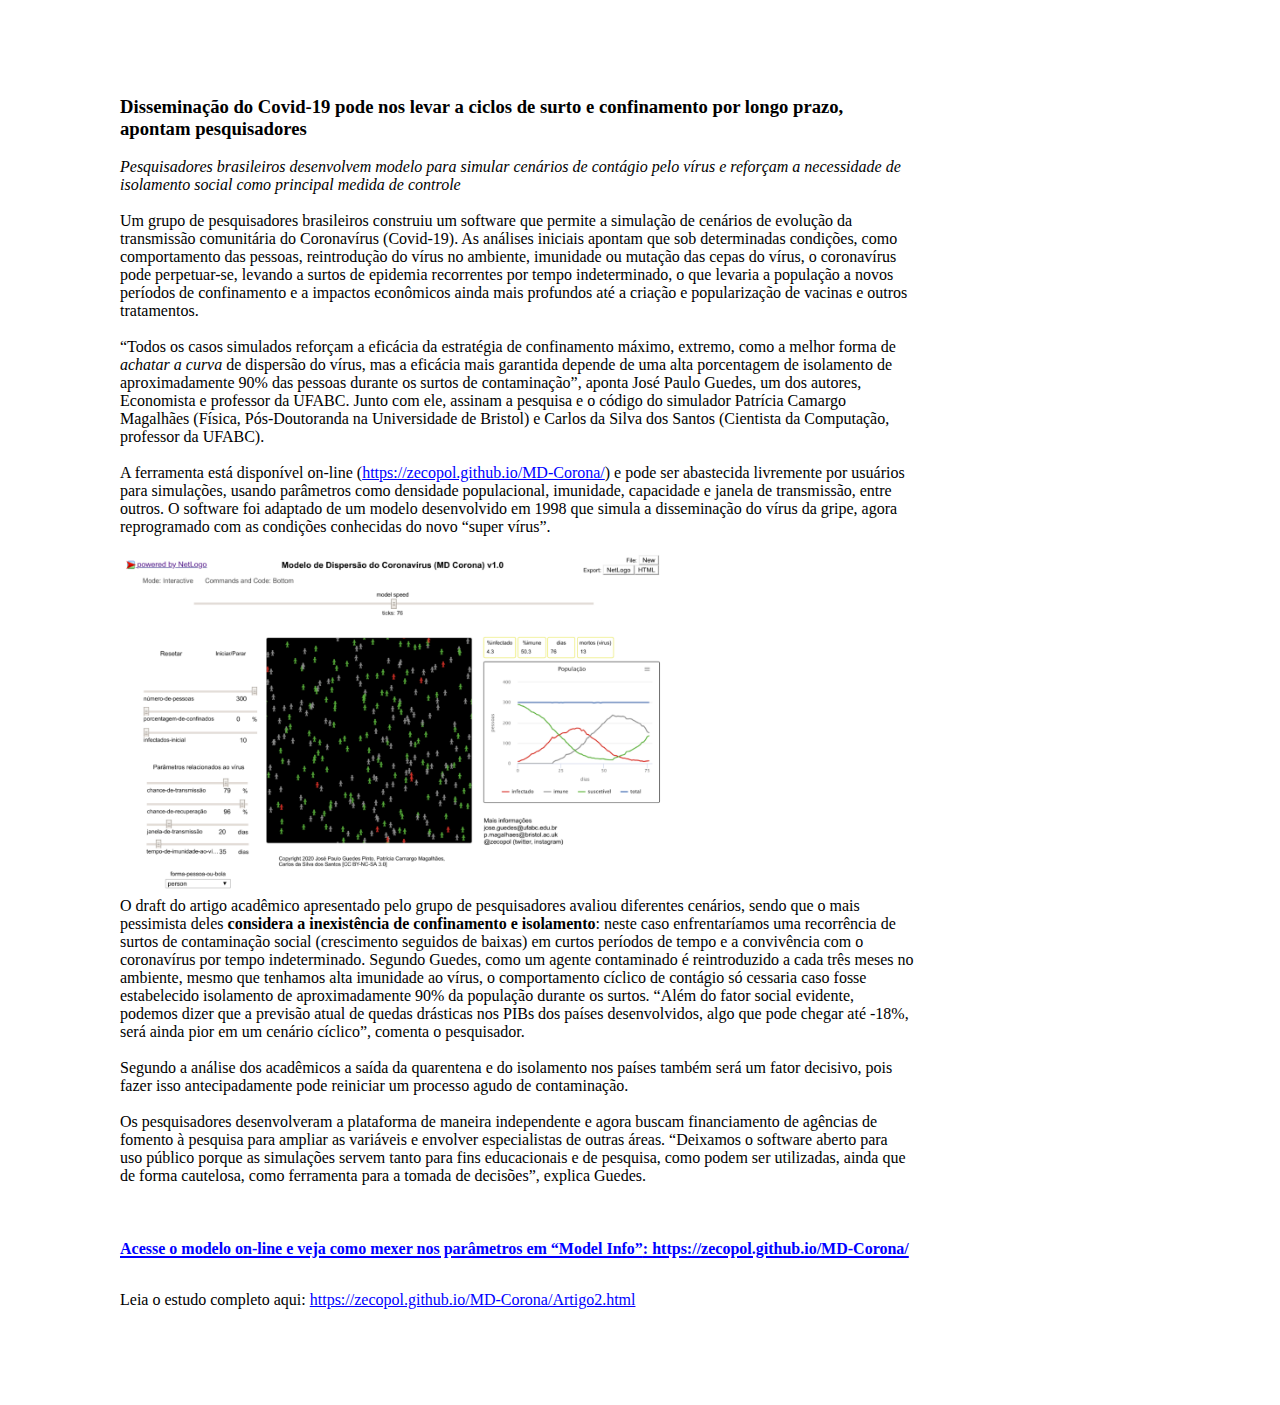
<file: Artigo1.html>
<?xml version="1.0" encoding="UTF-8"?>
<!DOCTYPE html PUBLIC "-//W3C//DTD XHTML 1.1 plus MathML 2.0//EN" "http://www.w3.org/Math/DTD/mathml2/xhtml-math11-f.dtd"><html xmlns="http://www.w3.org/1999/xhtml"><!--This file was converted to xhtml by LibreOffice - see https://cgit.freedesktop.org/libreoffice/core/tree/filter/source/xslt for the code.--><head profile="http://dublincore.org/documents/dcmi-terms/"><meta http-equiv="Content-Type" content="application/xhtml+xml; charset=utf-8"/><title xml:lang="en-US">- no title specified</title><meta name="DCTERMS.title" content="" xml:lang="en-US"/><meta name="DCTERMS.language" content="en-US" scheme="DCTERMS.RFC4646"/><meta name="DCTERMS.source" content="http://xml.openoffice.org/odf2xhtml"/><meta name="DCTERMS.creator" content="Julia Reis"/><meta name="DCTERMS.issued" content="2020-03-29T22:41:00" scheme="DCTERMS.W3CDTF"/><meta name="DCTERMS.contributor" content="Patricia Magalhaes"/><meta name="DCTERMS.modified" content="2020-03-29T22:41:00" scheme="DCTERMS.W3CDTF"/><meta name="DCTERMS.provenance" content="" xml:lang="en-US"/><meta name="DCTERMS.subject" content="," xml:lang="en-US"/><link rel="schema.DC" href="http://purl.org/dc/elements/1.1/" hreflang="en"/><link rel="schema.DCTERMS" href="http://purl.org/dc/terms/" hreflang="en"/><link rel="schema.DCTYPE" href="http://purl.org/dc/dcmitype/" hreflang="en"/><link rel="schema.DCAM" href="http://purl.org/dc/dcam/" hreflang="en"/><style type="text/css">
    @page {  }
    table { border-collapse:collapse; border-spacing:0; empty-cells:show }
    td, th { vertical-align:top; font-size:12pt;}
    h1, h2, h3, h4, h5, h6 { clear:both;}
    ol, ul { margin:0; padding:0;}
    li { list-style: none; margin:0; padding:0;}
    /* "li span.odfLiEnd" - IE 7 issue*/
    li span. { clear: both; line-height:0; width:0; height:0; margin:0; padding:0; }
    span.footnodeNumber { padding-right:1em; }
    span.annotation_style_by_filter { font-size:95%; font-family:Arial; background-color:#fff000;  margin:0; border:0; padding:0;  }
    span.heading_numbering { margin-right: 0.8rem; }* { margin:0;}
    .fr1 { font-size:12pt; font-family:Cambria; text-align:center; vertical-align:top; writing-mode:lr-tb; margin-left:0cm; margin-right:0cm; margin-top:0cm; margin-bottom:0cm; background-color:transparent; padding:0cm; border-style:none; }
    .Heading_20_1 { font-size:20pt; margin-bottom:0.212cm; margin-top:0.706cm; text-align:left ! important; font-family:Arial; writing-mode:lr-tb; line-height:115%; }
    .P1 { font-size:12pt; margin-bottom:0cm; margin-top:0cm; text-align:left ! important; font-family:Cambria; writing-mode:lr-tb; color:#ff0000; }
    .P2 { font-size:12pt; margin-bottom:0cm; margin-top:0cm; text-align:left ! important; font-family:Cambria; writing-mode:lr-tb; }
    .Standard { font-size:12pt; font-family:Cambria; writing-mode:lr-tb; margin-top:0cm; margin-bottom:0cm; text-align:left ! important; }
    .Internet_20_link { color:#0000ff; text-decoration:underline; }
    .ListLabel_20_1 { text-decoration:none ! important; }
    .ListLabel_20_10 { text-decoration:none ! important; }
    .ListLabel_20_11 { text-decoration:none ! important; }
    .ListLabel_20_12 { text-decoration:none ! important; }
    .ListLabel_20_13 { text-decoration:none ! important; }
    .ListLabel_20_14 { text-decoration:none ! important; }
    .ListLabel_20_15 { text-decoration:none ! important; }
    .ListLabel_20_16 { text-decoration:none ! important; }
    .ListLabel_20_17 { text-decoration:none ! important; }
    .ListLabel_20_18 { text-decoration:none ! important; }
    .ListLabel_20_2 { text-decoration:none ! important; }
    .ListLabel_20_3 { text-decoration:none ! important; }
    .ListLabel_20_4 { text-decoration:none ! important; }
    .ListLabel_20_5 { text-decoration:none ! important; }
    .ListLabel_20_6 { text-decoration:none ! important; }
    .ListLabel_20_7 { text-decoration:none ! important; }
    .ListLabel_20_8 { text-decoration:none ! important; }
    .ListLabel_20_9 { text-decoration:none ! important; }
    .T1 { font-size:14pt; font-weight:bold; }
    .T2 { font-style:italic; }
    .T3 { font-weight:bold; }
    .T4 { font-family:Cambria; font-size:12pt; font-weight:bold; }
    /* ODF styles with no properties representable as CSS */
     { }
    </style></head><body dir="ltr" style="max-width:21.001cm;margin-top:2.54cm; margin-bottom:2.54cm; margin-left:3.175cm; margin-right:3.175cm; "><p class="P2"><span class="T1">Disseminação do Covid-19 pode nos levar a ciclos de surto e confinamento por longo prazo, apontam pesquisadores </span></p><p class="Standard"> </p><p class="Standard"><span class="T2">Pesquisadores brasileiros desenvolvem modelo para simular cenários de contágio pelo vírus e reforçam a necessidade de isolamento social como principal medida de controle</span></p><p class="Standard"> </p><p class="Standard">Um grupo de pesquisadores brasileiros construiu um software que permite a simulação de cenários de evolução da transmissão comunitária do Coronavírus (Covid-19). As análises iniciais apontam que sob determinadas condições, como comportamento das pessoas, reintrodução do vírus no ambiente, imunidade ou mutação das cepas do vírus, o coronavírus pode perpetuar-se, levando a surtos de epidemia recorrentes por tempo indeterminado, o que levaria a população a novos períodos de confinamento e a impactos econômicos ainda mais profundos até a criação e popularização de vacinas e outros tratamentos. </p><p class="Standard"> </p><p class="Standard">“Todos os casos simulados reforçam a eficácia da estratégia de confinamento máximo, extremo, como a melhor forma de <span class="T2">achatar a curva</span> de dispersão do vírus, mas a eficácia mais garantida depende de uma alta porcentagem de isolamento de aproximadamente 90% das pessoas durante os surtos de contaminação”, aponta José Paulo Guedes, um dos autores, Economista e professor da UFABC. Junto com ele, assinam a pesquisa e o código do simulador Patrícia Camargo Magalhães (Física, Pós-Doutoranda na Universidade de Bristol) e Carlos da Silva dos Santos (Cientista da Computação, professor da UFABC). </p><p class="Standard"> </p><p class="Standard">A ferramenta está disponível on-line (<a href="https://zecopol.github.io/MD-Corona/" class="Internet_20_link">https://zecopol.github.io/MD-Corona/</a>) e pode ser abastecida livremente por usuários para simulações, usando parâmetros como densidade populacional, imunidade, capacidade e janela de transmissão, entre outros. O software foi adaptado de um modelo desenvolvido em 1998 que simula a disseminação do vírus da gripe, agora reprogramado com as condições conhecidas do novo “super vírus”. </p><p class="P1"> </p><!--Next 'div' was a 'text:p'.--><div class="Standard"><!--Next '
            span' is a draw:frame.
        --><span style="height:8.975cm;width:14.64cm; padding:0; " class="fr1" id="Imagem_2"><img style="height:8.975cm;width:14.64cm;" alt="" src="[data-uri]"/></span></div><div style="clear:both; line-height:0; width:0; height:0; margin:0; padding:0;"> </div><p class="Standard">O draft do artigo acadêmico apresentado pelo grupo de pesquisadores avaliou diferentes cenários, sendo que o mais pessimista deles <span class="T3">considera a inexistência de confinamento e isolamento</span>: neste caso enfrentaríamos uma recorrência de surtos de contaminação social (crescimento seguidos de baixas) em curtos períodos de tempo e a convivência com o coronavírus por tempo indeterminado. Segundo Guedes, como um agente contaminado é reintroduzido a cada três meses no ambiente, mesmo que tenhamos alta imunidade ao vírus, o comportamento cíclico de contágio só cessaria caso fosse estabelecido isolamento de aproximadamente 90% da população durante os surtos. “Além do fator social evidente, podemos dizer que a previsão atual de quedas drásticas nos PIBs dos países desenvolvidos, algo que pode chegar até -18%, será ainda pior em um cenário cíclico”, comenta o pesquisador. </p><p class="Standard"> </p><p class="Standard">Segundo a análise dos acadêmicos a saída da quarentena e do isolamento nos países também será um fator decisivo, pois fazer isso antecipadamente pode reiniciar um processo agudo de contaminação.</p><p class="Standard"> </p><p class="Standard">Os pesquisadores desenvolveram a plataforma de maneira independente e agora buscam financiamento de agências de fomento à pesquisa para ampliar as variáveis e envolver especialistas de outras áreas. “Deixamos o software aberto para uso público porque as simulações servem tanto para fins educacionais e de pesquisa, como podem ser utilizadas, ainda que de forma cautelosa, como ferramenta para a tomada de decisões”, explica Guedes. </p><p class="Standard"> </p><h1 class="Heading_20_1"><a id="a__Acesse_o_modelo_on-line_e_veja_como_mexer_nos_parâmetros_em_“Model_Info”__https___zecopol_github_io_MD-Corona_"><span/></a><a href="https://bit.ly/33Nbcqm" class="Internet_20_link"><span class="T4">Acesse o modelo on-line e veja como mexer nos parâmetros em “Model Info”</span></a><span class="Internet_20_link"><span class="T4">: https://zecopol.github.io/MD-Corona/</span></span></h1><p class="Standard"> </p><p class="Standard">Leia o estudo completo aqui: <a href="https://zecopol.github.io/MD-Corona/Artigo2.html" class="Internet_20_link">https://zecopol.github.io/MD-Corona/Artigo2.html</a></p><p class="Standard"/></body></html>
</file>
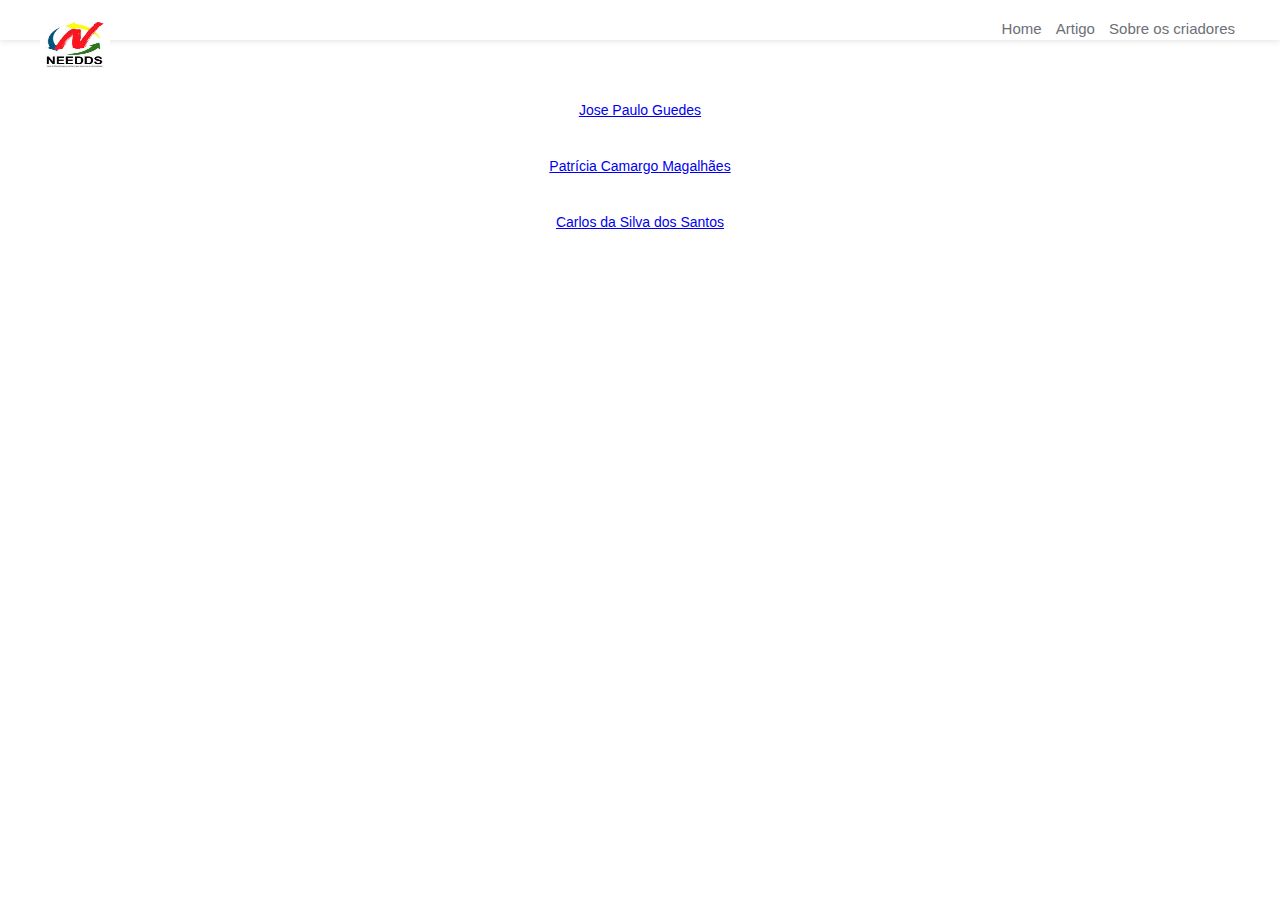
<file: header-basic-light.html>
<!DOCTYPE html>
<html>

<head>

	<meta charset="utf-8">
	<meta http-equiv="X-UA-Compatible" content="IE=edge">
	<meta name="viewport" content="width=device-width, initial-scale=1">

	<title>Criadores</title>

	<link rel="stylesheet" href="assets/demo.css">
	<link rel="stylesheet" href="assets/header-basic-light.css">
	<link href='http://fonts.googleapis.com/css?family=Cookie' rel='stylesheet' type='text/css'>

</head>

<body>

<header class="header-basic-light">

	<div class="header-limiter">

	  <a href="http://needds.ufabc.edu.br">
         <img align="left" alt="Qries" src="needs.jpg"
         width=70" height="50">
      </a>

		<nav>
			<a href="#">Home</a>
			<a href="https://github.com/zecopol/MD-Corona/raw/master/artigo.pdf">Artigo</a>
			<a href="header-basic-light.html">Sobre os criadores</a>
		</nav>
	</div>

</header>

<!-- The content of your page would go here. -->


<div class="menu">

		 
		 
<p>
<br><a href="http://buscatextual.cnpq.br/buscatextual/visualizacv.do?id=K4138649Z1">Jose Paulo Guedes</a>
</p>

<p>
<br><a href="http://buscatextual.cnpq.br/buscatextual/visualizacv.do?id=K4592874A0">Patrícia Camargo Magalhães</a>
</p>
<p>
<br><a href="http://buscatextual.cnpq.br/buscatextual/visualizacv.do?id=K4766864A3">Carlos da Silva dos Santos</a>
</p>
										   
</div>


<div class="menu">
<script type="text/javascript" src="https://freecountercode.com/service/PYFoMJRhJ8nGv3rZC5f1"></script>
</div>



<!-- Demo ads. Please ignore and remove. -->
<script src="http://ajax.googleapis.com/ajax/libs/jquery/2.1.1/jquery.min.js"></script>
<script src="http://cdn.tutorialzine.com/misc/enhance/v3.js" async></script>

</body>

</html>
</file>
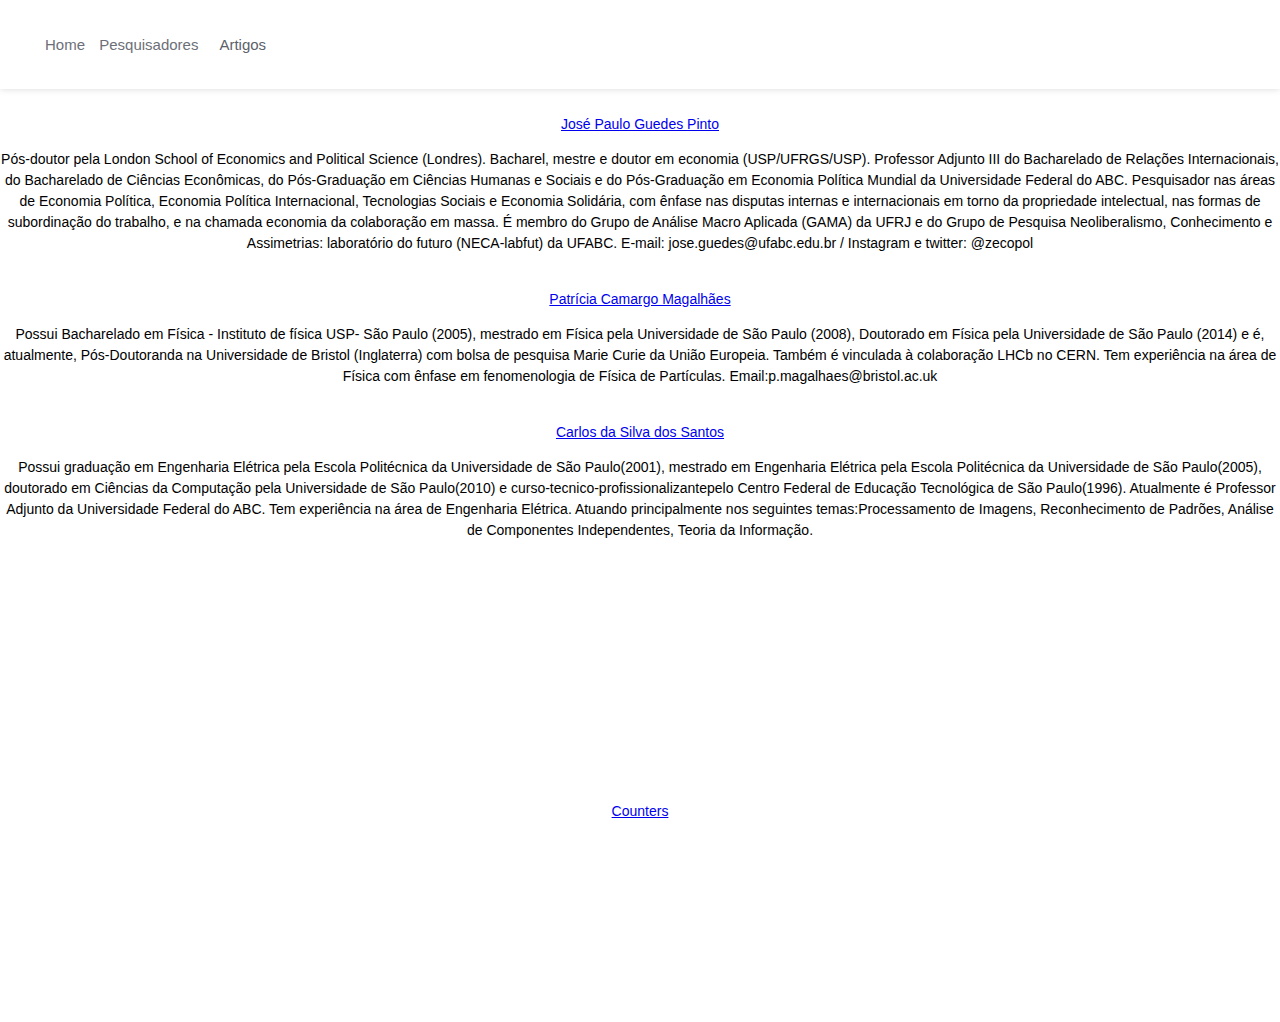
<file: pesquisadores.html>
<!DOCTYPE html>
<html>

<head>

	<meta charset="utf-8">
	<meta http-equiv="X-UA-Compatible" content="IE=edge">
	<meta name="viewport" content="width=device-width, initial-scale=1">

	<title>Simulação COVID-19</title>

	<link rel="stylesheet" href="assets/demo.css">
	<link rel="stylesheet" href="assets/header-basic-light.css">
	<link href='http://fonts.googleapis.com/css?family=Cookie' rel='stylesheet' type='text/css'>

</head>

<body>

<header class="header-basic-light">

      <table  cellspacing="0" cellpadding="0">
         <tr>
           <td>	<div class="header-limiter">
		            <nav>
			            <a href="index.html">Home</a>
			            <a href="pesquisadores.html">Pesquisadores</a>
		            </nav>
	            </div>
            </td>
            <td>
                <div class="dropdown">
                  <button class="dropbtn">Artigos</button>
                  <div class="dropdown-content">
                    <a href="link1.html">Press Release</a>
                    <a href="link2.html">Simulando a transmissão comunitária do coronavírus</a>
                  </div>
                </div>
            </td>
          </tr>
      </table>

</header>

<!-- The content of your page would go here. -->


<div class="menu">

<a href="http://buscatextual.cnpq.br/buscatextual/visualizacv.do?id=K4138649Z1">José Paulo Guedes Pinto</a><br>
<p> Pós-doutor pela London School of Economics and Political Science (Londres). Bacharel, mestre e doutor em economia (USP/UFRGS/USP). Professor Adjunto III do Bacharelado de Relações Internacionais, do Bacharelado de Ciências Econômicas, do Pós-Graduação em Ciências Humanas e Sociais e do Pós-Graduação em Economia Política Mundial da Universidade Federal do ABC. Pesquisador nas áreas de Economia Política, Economia Política Internacional, Tecnologias Sociais e Economia Solidária, com ênfase nas disputas internas e internacionais em torno da propriedade intelectual, nas formas de subordinação do trabalho, e na chamada economia da colaboração em massa. É membro do Grupo de Análise Macro Aplicada (GAMA) da UFRJ e do Grupo de Pesquisa Neoliberalismo, Conhecimento e Assimetrias: laboratório do futuro (NECA-labfut) da UFABC. E-mail: jose.guedes@ufabc.edu.br / Instagram e twitter: @zecopol </p><br>

<a href="http://buscatextual.cnpq.br/buscatextual/visualizacv.do?id=K4592874A0">Patrícia Camargo Magalhães</a><br>
<p> Possui Bacharelado em Física - Instituto de física USP- São Paulo (2005), mestrado em Física pela Universidade de São Paulo (2008), Doutorado em Física pela Universidade de São Paulo (2014) e é, atualmente, Pós-Doutoranda na Universidade de Bristol (Inglaterra) com bolsa de pesquisa Marie Curie da União Europeia. Também é vinculada à colaboração LHCb no CERN. Tem experiência na área de Física com ênfase em fenomenologia de Física de Partículas. Email:p.magalhaes@bristol.ac.uk </p><br>

<a href="http://buscatextual.cnpq.br/buscatextual/visualizacv.do?id=K4766864A3">Carlos da Silva dos Santos</a><br>
<p> Possui graduação em Engenharia Elétrica pela Escola Politécnica da Universidade de São Paulo(2001), mestrado em Engenharia Elétrica pela Escola Politécnica da Universidade de São Paulo(2005), doutorado em Ciências da Computação pela Universidade de São Paulo(2010) e curso-tecnico-profissionalizantepelo Centro Federal de Educação Tecnológica de São Paulo(1996). Atualmente é Professor Adjunto da Universidade Federal do ABC. Tem experiência na área de Engenharia Elétrica. Atuando principalmente nos seguintes temas:Processamento de Imagens, Reconhecimento de Padrões, Análise de Componentes Independentes, Teoria da Informação.</p><br>

	
</div>

<div class="menu">
<a href='http://www.freevisitorcounters.com'>Counters</a> <script type='text/javascript' src='https://www.freevisitorcounters.com/auth.php?id=259760c737df0d8f256cf7e7a43d77048f54933f'></script>
<script type="text/javascript" src="https://www.freevisitorcounters.com/en/home/counter/656539/t/2"></script>
</div>

<!-- Demo ads. Please ignore and remove. -->
<script src="http://ajax.googleapis.com/ajax/libs/jquery/2.1.1/jquery.min.js"></script>
<script src="http://cdn.tutorialzine.com/misc/enhance/v3.js" async></script>

</body>

</html>
</file>
<file: assets/demo.css>
@import url('http://fonts.googleapis.com/css?family=Open+Sans:400,700');

html{
	background-color: #FFFFFF;
}


body{
	font:14px/1.5 Arial, Helvetica, sans-serif;
	padding:0;
	margin:0;
}


.menu{
	text-align: center;
	padding-top: 25px;
	margin-bottom:200px;
}

.menu img{
	opacity: 0.4;
	margin: 20px auto;
}

.menu h1{
	margin-top:0;
	font: normal 32px/1.5 'Open Sans', sans-serif;
	color: #3F71AE;
	padding-bottom: 16px;
}

.menu h2{
	color: #F05283;
}

.menu h2 a{
	color:inherit;
	text-decoration: none;
	display: inline-block;
	border: 1px solid #F05283;
	padding: 10px 15px;
	border-radius: 3px;
	font: bold 14px/1 'Open Sans', sans-serif;
	text-transform: uppercase;
}

.menu h2 a:hover{
	background-color:#F05283;
	transition:0.2s;
	color:#fff;
}

.menu ul {
	max-width: 600px;
	margin: 60px auto 0;
}

.menu ul a{
	text-decoration: none;
	color: #FFF;
	text-align: left;
	background-color: #B9C1CA;
	padding: 10px 16px;
	border-radius: 2px;
	opacity: 0.8;
	font-size: 16px;
	display: inline-block;
	margin: 4px;
	line-height: 1;
	outline: none;

	transition: 0.2s ease;
}

.menu ul li a.active{
	background-color: #66B650;
	pointer-events: none;
}

.menu ul li a:hover {
	opacity: 1;
}

.menu ul{
	list-style: none;
	padding: 0;
}

.menu ul li{
	display: inline-block;
}

@media (max-height:800px){
	.menu { padding-top:40px; }
}


/* -- Demo ads -- */

@media (max-width: 1200px) {
	#bsaHolder{ display:none;}
}

/* -- Link to Tutorialzine -- */

.tz-link{
	text-decoration: none;
	color: #fff !important;
	font: bold 36px Arial,Helvetica,sans-serif !important;
}

.tz-link span{
	color: #da431c;
}
</file>
<file: assets/header-basic-light.css>
/* Dropdown Button */
.dropbtn {
  background-color: white;
  color: #5c616a;
  padding: 16px;
  font-size: 16px;
  border: none;
  font:15px Arial, Helvetica, sans-serif;
}

/* The container <div> - needed to position the dropdown content */
.dropdown {
  position: relative;
  display: inline-block;
}

/* Dropdown Content (Hidden by Default) */
.dropdown-content {
  display: none;
  position: absolute;
  background-color: white;
  min-width: 160px;
  box-shadow: 0px 8px 16px 0px rgba(0,0,0,0.2);
  z-index: 1;
}

/* Links inside the dropdown */
.dropdown-content a {
  color: black;
  padding: 12px 16px;
  text-decoration: none;
  display: block;
}

/* Change color of dropdown links on hover */
.dropdown-content a:hover {background-color: #37CFFC;}

/* Show the dropdown menu on hover */
.dropdown:hover .dropdown-content {display: block;}

/* Change the background color of the dropdown button when the dropdown content is shown */
.dropdown:hover .dropbtn {background-color: #37CFFC;}

.header-basic-light{
	padding: 20px 40px;
	box-sizing:border-box;
	box-shadow: 0 0 7px 0 rgba(0, 0, 0, 0.15);
	background-color: #fff;
}

.header-basic-light .header-limiter {
	max-width: 1200px;
	text-align: center;
	margin: 0 auto;
}

/* Logo */

.header-basic-light .header-limiter h1{
	float: left;
	font: normal 28px Cookie, Arial, Helvetica, sans-serif;
	margin: 0;
}

.header-basic-light .header-limiter h1 span {
	color: #5383d3;
}

/* The header links */

.header-basic-light .header-limiter a {
	color: #5c616a;
	text-decoration: none;
}

.header-basic-light .header-limiter nav{
	font:15px Arial, Helvetica, sans-serif;
	float: right;
}

.header-basic-light .header-limiter nav a{
	display: inline-block;
	padding: 0 5px;
	opacity: 0.9;
	text-decoration:none;
	color: #5c616a;
}

.header-basic-light .header-limiter nav a.selected {
	background-color: #86a3d5;
	color: #ffffff;
	border-radius: 3px;
	padding:6px 10px;
}

/* Making the header responsive. */

@media all and (max-width: 600px) {

	.header-basic-light {
		padding: 20px 0;
	}

	.header-basic-light .header-limiter h1 {
		float: none;
		margin: -8px 0 10px;
		text-align: center;
		font-size: 24px;
	}

	.header-basic-light .header-limiter nav {
		float:none;
	}

	.header-basic-light .header-limiter nav a {
		font-size: 13px;
	}

}

/* For the headers to look good, be sure to reset the margin and padding of the body */

body {
	margin:0;
	padding:0;
}
</file>
